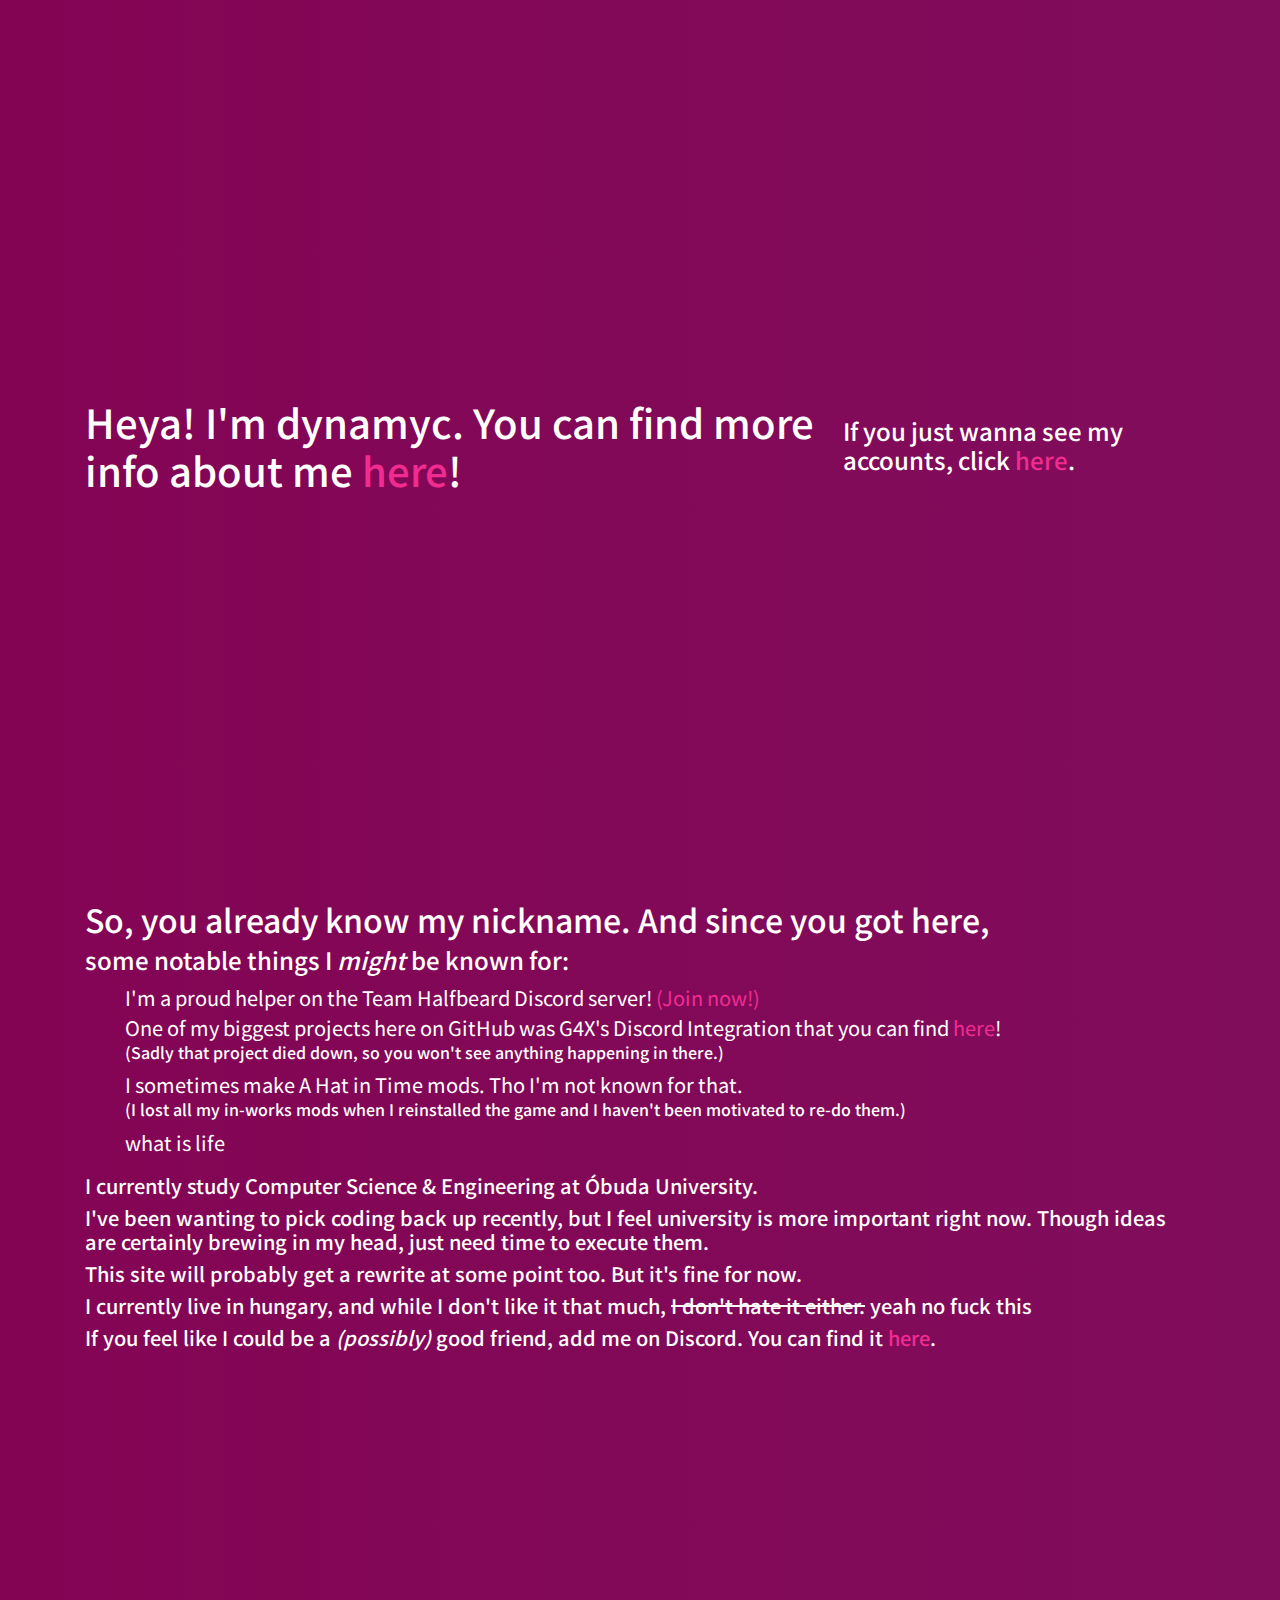
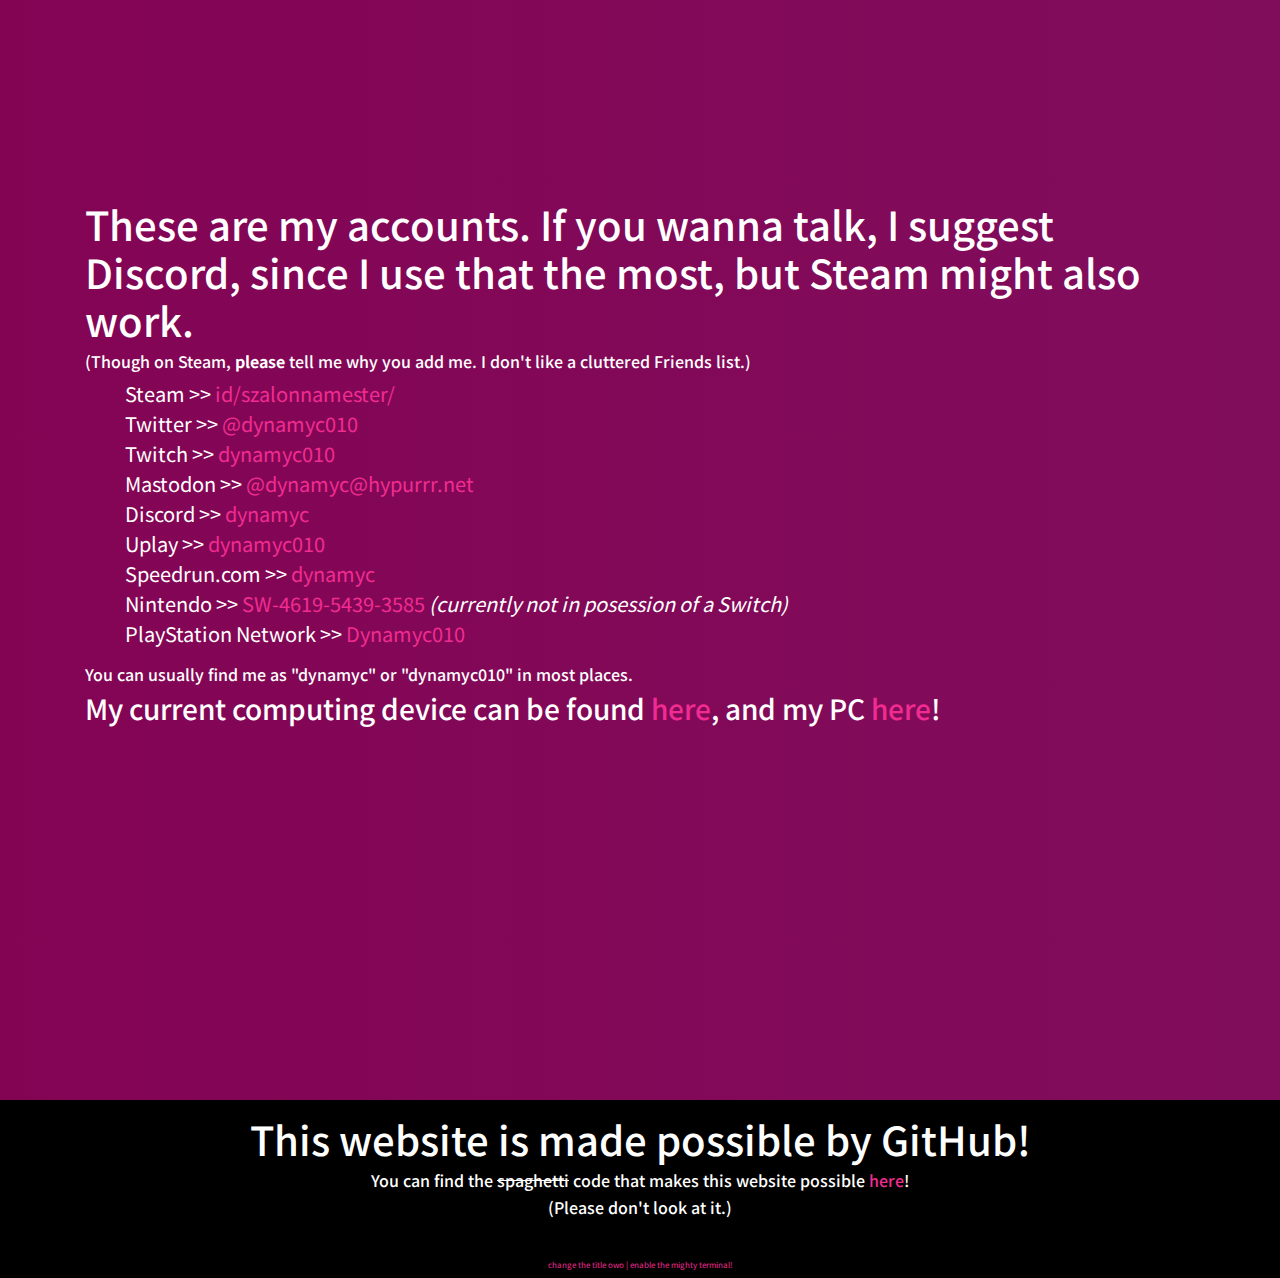
<file: index.html>
<!DOCTYPE html>
<html lang="en">
<head>
    <meta charset="UTF-8">
    <meta name="viewport" content="width=device-width, initial-scale=1.0">
    <title>dynamyc's website!</title>
    <meta name="description" content="dyn's site he put together during some random lessons, cuz why the heck not. you can find some info about me on here.">
    <meta name="theme-color" content="#f12c91">
    <meta property="og:image" content="https://dynamyc.me/images/favicon.png">
    <link rel="stylesheet" href="https://stackpath.bootstrapcdn.com/bootstrap/4.5.2/css/bootstrap.min.css" integrity="sha384-JcKb8q3iqJ61gNV9KGb8thSsNjpSL0n8PARn9HuZOnIxN0hoP+VmmDGMN5t9UJ0Z" crossorigin="anonymous">
    <link rel="stylesheet" href="css/style.css">
    <link rel="icon" href="images/favicon.png">
</head>
<body onload="loadMainPage()">
    <div class="container full-height" id="mainpage">
        <h1>Heya! I'm dynamyc. You can find more info about me <a href="#about">here</a>!</h1>
        <h4 class="align-text-middle">If you just wanna see my accounts, click <a href="#accounts">here</a>.</h4>
    </div>
    <div class="full-height">
    <div class="container fit-content" id="about">
            <h2>So, you already know my nickname. And since you got here,</h2>
            <h4>some notable things I <i>might</i> be known for:</h4>
            <ul>
                <li>I'm a proud helper on the Team Halfbeard Discord server! <a href="https://discord.gg/teamhalfbeard" target="_blank">(Join now!)</a></li>
                <li>One of my biggest projects here on GitHub was G4X's Discord Integration that you can find <a href="https://github.com/Team-G4/g4x" target="_blank">here</a>!<br>
                <h6>(Sadly that project died down, so you won't see anything happening in there.)</h6></li>
                <li>I sometimes make A Hat in Time mods. Tho I'm not known for that. <h6>(I lost all my in-works mods when I reinstalled the game and I haven't been motivated to re-do them.)</h6></li>
                <li>what is life</li>
            </ul>
            <h5>I currently study Computer Science & Engineering at Óbuda University.</h5>
            <h5>I've been wanting to pick coding back up recently, but I feel university is more important right now. Though ideas are certainly brewing in my head, just need time to execute them.</h5>
            <h5>This site will probably get a rewrite at some point too. But it's fine for now.</h5>
            <h5>I currently live in hungary, and while I don't like it that much, <s>I don't hate it either.</s> yeah no fuck this</h5>
            <h5>If you feel like I could be a <i>(possibly)</i> good friend, add me on Discord. You can find it <a href="#accounts">here</a>.</h5>
        </div>
    </div>
    
    <div class="full-height">
    <div class="fix-for-mobile-middle d-block d-sm-block d-md-none d-lg-none d-xl-none"></div>
    <div class="container min-content" id="accounts">
            <h1>These are my accounts. If you wanna talk, I suggest Discord, since I use that the most, but Steam might also work.</h1>
            <h6>(Though on Steam, <b>please</b> tell me why you add me. I don't like a cluttered Friends list.)</h6>
            <ul>
                <li>Steam >> <a href="https://steamcommunity.com/id/szalonnamester/" target="_blank">id/szalonnamester/</a></li>
                <li>Twitter >> <a href="https://twitter.com/dynamyc010/" target="_blank">@dynamyc010</a></li>
                <li>Twitch >> <a href="https://twitch.tv/dynamyc010/" target="_blank">dynamyc010</a></li>
                <li>Mastodon >> <a rel="me" href="https://hypurrr.net/@dynamyc">@dynamyc@hypurrr.net</a></li>
                <li>Discord >> <a href="discord://discord.com/users/140768241151770624" target="_blank">dynamyc</a></li>
                <li>Uplay >> <a href="https://club.ubisoft.com/en-US/profile/dynamyc010" target="_blank">dynamyc010</a></li>
                <li>Speedrun.com >> <a href="https://www.speedrun.com/user/dynamyc" target="_blank">dynamyc</a></li>
                <li>Nintendo >> <a href="https://accounts.nintendo.com/" target="_blank">SW-4619-5439-3585</a> <i>(currently not in posession of a Switch)</i></li> 
                <li>PlayStation Network >> <a href="https://my.playstation.com/profile/Dynamyc010" target="_blank">Dynamyc010</a></li>
            </ul>
            <h6>You can usually find me as "dynamyc" or "dynamyc010" in most places.</h6>
            <h3>My current computing device can be found <a href="https://valid.x86.fr/824r68" target="_blank">here</a>, and my PC <a href="https://valid.x86.fr/xga53g" target="_blank">here</a>!</h3>
        </div>
    </div>
    <div class="fix-for-mobile-end d-block d-sm-block d-md-block d-lg-none d-xl-none"></div>
    <div class="container-fluid " id="bottombar">
        <h1>This website is made possible by GitHub!</h1>
        <h6>You can find the <del>spaghetti</del> code that makes this website possible <a href="https://github.com/dynamyc010/dynamyc010.github.io" target="_blank">here</a>!</h6>
        <h6>(Please don't look at it.)</h6>
        <br>
        <a href="javascript:void(0)" id="smolbutton" onclick="changeTitle()">change the title owo</button> | <a href="javascript:void(0)" id="smolbutton" onclick="weLostOurSanity()">enable the mighty terminal!</button>
        </div>
        
</body>
<!-- JS from now on here -->
<!-- JS used for bootstrap - maybe not needed? -->
<script src="https://code.jquery.com/jquery-3.5.1.slim.min.js" integrity="sha384-DfXdz2htPH0lsSSs5nCTpuj/zy4C+OGpamoFVy38MVBnE+IbbVYUew+OrCXaRkfj" crossorigin="anonymous"></script>
<script src="https://cdn.jsdelivr.net/npm/popper.js@1.16.1/dist/umd/popper.min.js" integrity="sha384-9/reFTGAW83EW2RDu2S0VKaIzap3H66lZH81PoYlFhbGU+6BZp6G7niu735Sk7lN" crossorigin="anonymous"></script>
<script src="https://stackpath.bootstrapcdn.com/bootstrap/4.5.2/js/bootstrap.min.js" integrity="sha384-B4gt1jrGC7Jh4AgTPSdUtOBvfO8shuf57BaghqFfPlYxofvL8/KUEfYiJOMMV+rV" crossorigin="anonymous"></script>
<!-- Animation for stuff -->
<script src="https://ajax.googleapis.com/ajax/libs/jquery/3.1.1/jquery.min.js"></script>
<script src="js/bindhref.js"></script>
<script src="js/animhorizonal.js"></script>
<!-- Onload script -->
<script src="js/mainLoader.js"></script>
<!-- Script for changing title -->
<script src="js/changetitle.js"></script>
<!-- Terminal Script -->
<script src="js/loadSecrets.js"></script>
</html>
</file>
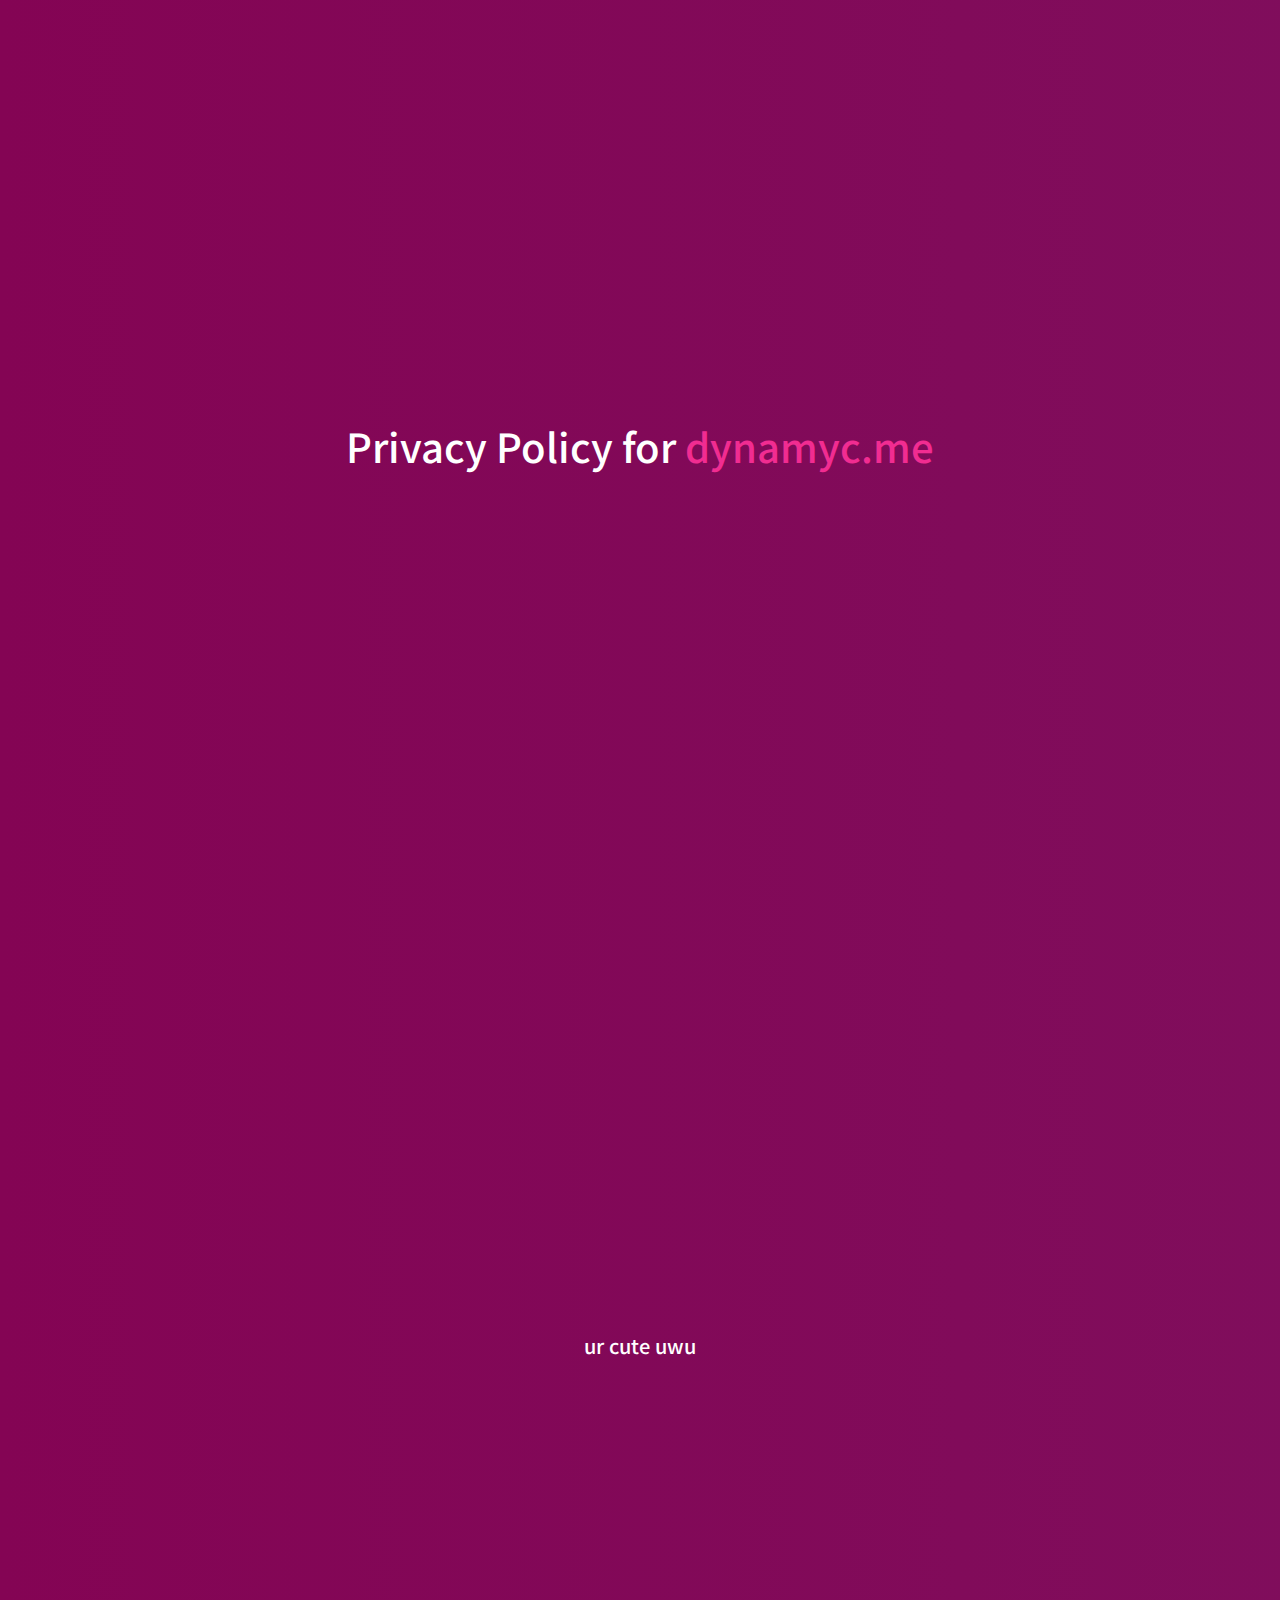
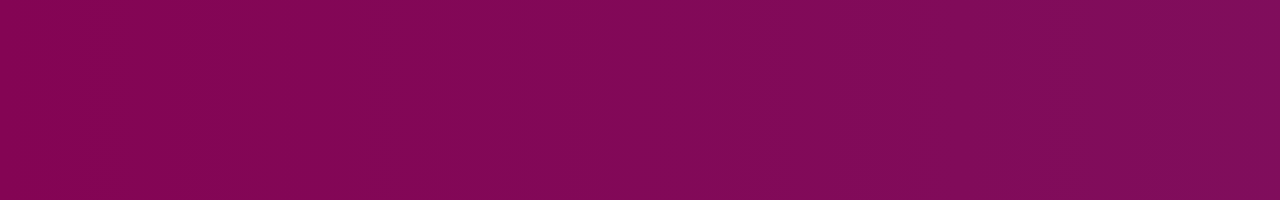
<file: privacy/index.html>
<!DOCTYPE html>
<html lang="en">
<head>
    <meta charset="UTF-8">
    <meta name="viewport" content="width=device-width, initial-scale=1.0">
    <title>dynamyc's Privacy Policy</title>
    <meta name="description" content="Privacy Policy for dynamyc.me">
    <meta name="theme-color" content="#f12c91">
    <link rel="stylesheet" href="https://stackpath.bootstrapcdn.com/bootstrap/4.5.2/css/bootstrap.min.css" integrity="sha384-JcKb8q3iqJ61gNV9KGb8thSsNjpSL0n8PARn9HuZOnIxN0hoP+VmmDGMN5t9UJ0Z" crossorigin="anonymous">
    <link rel="stylesheet" href="css/style.css">
    <link rel="icon" href="https://dynamyc.me/images/favicon.png">
</head>
<body>
    <div class="container" id="meow">
        <h1>Privacy Policy for <a href="https://dynamyc.me/" target="_blank">dynamyc.me</a></h1>
    </div>
    <div class="container" id="meow">
        <h5>ur cute uwu</h5>
    </div>
</body>
</html>
</file>
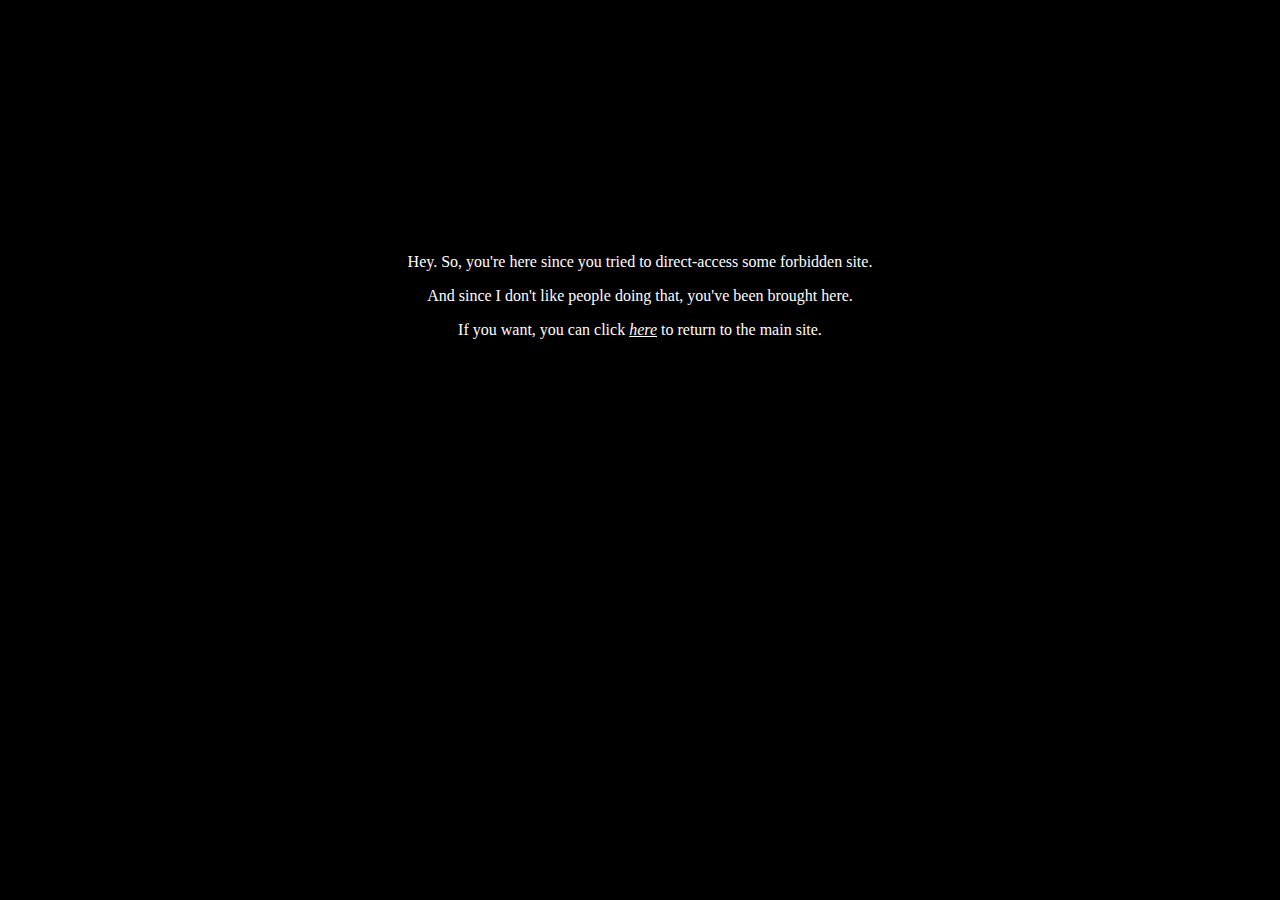
<file: cheatersjail.html>
<!DOCTYPE html>
<html lang="en">
<head>
    <meta charset="UTF-8">
    <meta name="viewport" content="width=device-width, initial-scale=1.0">
    <link rel="icon" href="images/favicon.png">
    <title>You've been caught.</title>
    <style>
        body{
        background-color: #000000;
        color: #ffffff;
        }
        a, a:hover, a:visited{
            color:#ffffff;
            font-style:oblique;
        }
        div{
            margin-top: 20%;
            text-align: center;
            height: 100%;
        }
    </style>
</head>
<body>
    <div>
        <p>Hey. So, you're here since you tried to direct-access some forbidden site.</p>
        <p>And since I don't like people doing that, you've been brought here.</p>
        <p>If you want, you can click <a href="https://dynamyc.me/">here</a> to return to the main site.</p>
    </div>
</body>
</html>
</file>
<file: css/style.css>
@import url('https://fonts.googleapis.com/css2?family=Noto+Sans+JP&display=swap');
body{
    color: white;
    background: linear-gradient(270deg, #2d0b33, #78206c, #840454);
    background-size: 600% 600%;

    -webkit-animation: mainpageanim 30s ease infinite;
    -moz-animation: mainpageanim 30s ease infinite;
    animation: mainpageanim 30s ease infinite;

    font-family: 'Noto Sans JP', sans-serif;
}

@-webkit-keyframes mainpageanim {
    0%{background-position:0% 50%}
    50%{background-position:100% 50%}
    100%{background-position:0% 50%}
}
@-moz-keyframes mainpageanim {
    0%{background-position:0% 50%}
    50%{background-position:100% 50%}
    100%{background-position:0% 50%}
}
@keyframes mainpageanim {
    0%{background-position:0% 50%}
    50%{background-position:100% 50%}
    100%{background-position:0% 50%}
}

html, body, .container, .container-fluid {
height: 100%;
}

.full-height{
    height:100%;
}

.fit-content{
    height:fit-content;
}

.fix-for-mobile-end{
    height:150%;
}

.fix-for-mobile-middle{
    height:50%
}

#mainpage {
    display: flex;
    align-items: center;
    justify-content: center;
}
a, a:visited, a:hover{
    color:#f12c91;
}

#about{
    align-items: center;
    height: fit-content;
    list-style-type: square;
}

#about ul, #accounts ul{
    list-style-type: none;
    font-size: 20px;
}

#bottombar{
    background-color: #000000;
    text-align: center;
    height:min-content;
    border-top: solid 15px #000000;
    border-bottom: solid 5px #000000;
}

#smolbutton{
    font-size: 8px;
}

.consolas {
    position: fixed;
    width: 26%;
    height: 19%;
    left: 73.3%;
    top: 78%;
}
</file>
<file: privacy/css/style.css>
@import url('https://fonts.googleapis.com/css2?family=Noto+Sans+JP&display=swap');

body{
    color: white;
    background: linear-gradient(270deg, #2d0b33, #78206c, #840454);
    background-size: 600% 600%;

    -webkit-animation: mainpageanim 30s ease infinite;
    -moz-animation: mainpageanim 30s ease infinite;
    animation: mainpageanim 30s ease infinite;

    font-family: 'Noto Sans JP', sans-serif;
}

@-webkit-keyframes mainpageanim {
    0%{background-position:0% 50%}
    50%{background-position:100% 50%}
    100%{background-position:0% 50%}
}
@-moz-keyframes mainpageanim {
    0%{background-position:0% 50%}
    50%{background-position:100% 50%}
    100%{background-position:0% 50%}
}
@keyframes mainpageanim {
    0%{background-position:0% 50%}
    50%{background-position:100% 50%}
    100%{background-position:0% 50%}
}

html, body, .container, .container-fluid {
height: 100%;
}

#meow{
    display: flex;
    align-items: center;
    justify-content: center;
}
a, a:visited, a:hover{
    color:#f12c91;
}
</file>
